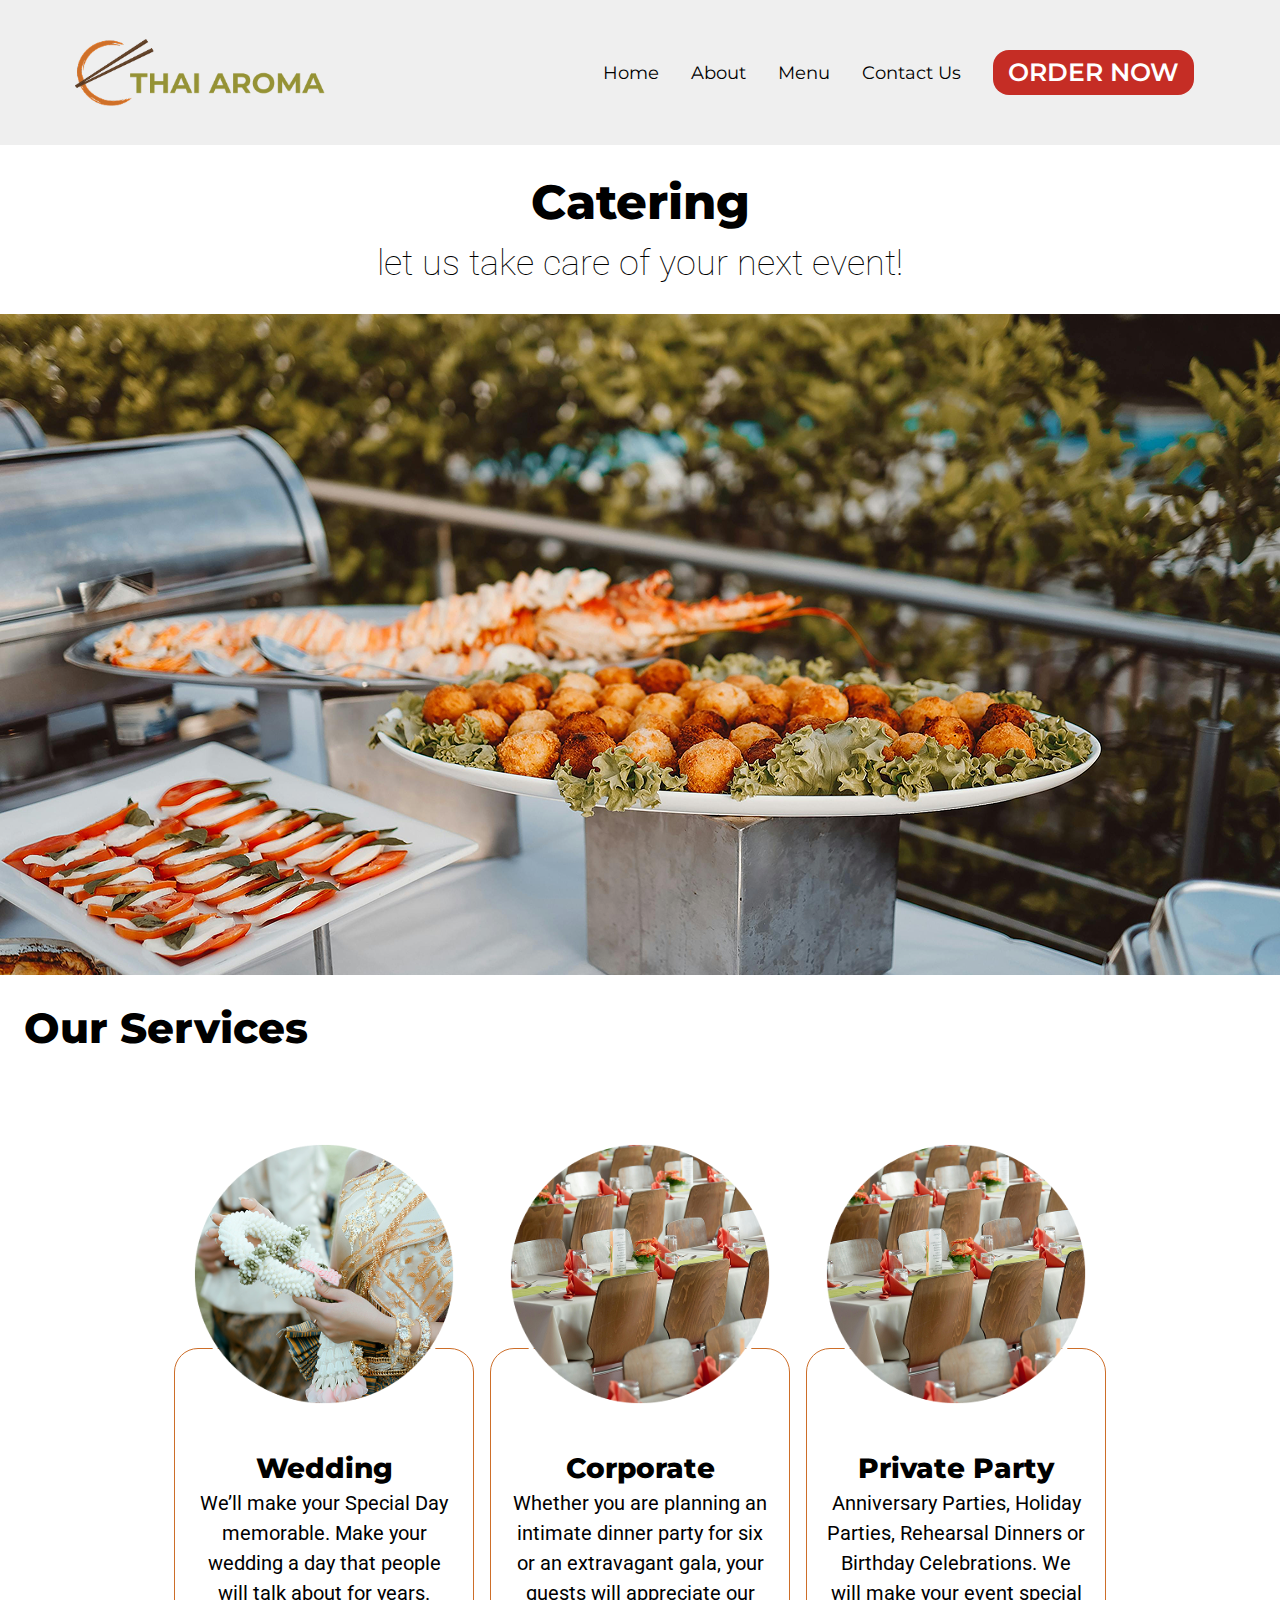
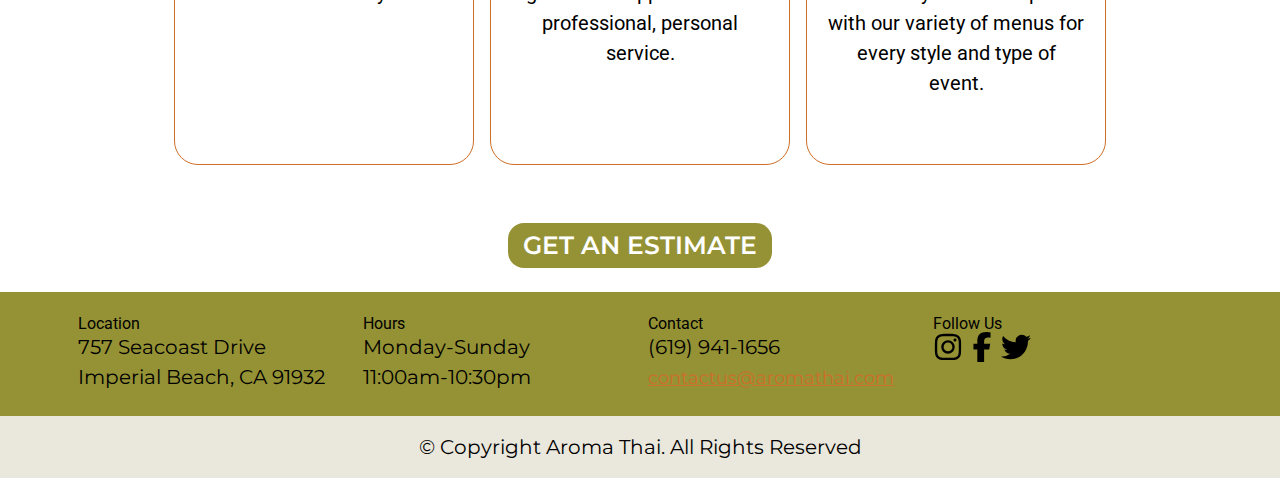
<file: catering.html>
<!DOCTYPE html>
<html lang="en">
<head>
    <meta charset="UTF-8">
    <meta name="viewport" content="width=device-width, initial-scale=1.0">
    <title>Aroma Thai | Catering</title>

    <!-- Google Fonts -->
    <link rel="preconnect" href="https://fonts.googleapis.com">
    <link rel="preconnect" href="https://fonts.gstatic.com" crossorigin>
    <link 
        href="https://fonts.googleapis.com/css2?family=Montserrat:ital,wght@0,100..900;1,100..900&family=Roboto:ital,wght@0,100..900;1,100..900&display=swap" 
        rel="stylesheet">

    <!-- Fontawesome -->
    <link rel="stylesheet" href="https://cdnjs.cloudflare.com/ajax/libs/font-awesome/6.5.0/css/all.min.css">

    <!-- Reset styles-->
    <link rel="stylesheet" href="assets/css/reset.css">

    <!-- Global styles -->
    <link rel="stylesheet" href="assets/css/global.css">

    <!-- Bootstrap Grid -->
     <link rel="stylesheet" href="assets/css/bootstrap-grid.css">

    <!-- Custom Styles -->
    <link rel="stylesheet" href="assets/css/catering.css">

</head>
<body>

    <header>
        <div class="container">
            <a href="index.html"><img src="/assets/images/Logo.png" alt="logo"></a>
            <input type="checkbox" class="navToggler" id="navToggler">
            <label for="navToggler" class="navTogglerMenu">
                <i class="fa-solid fa-bars menuOpen"></i>
                <i class="fa-solid fa-xmark menuClose"></i>
            </label>
            <nav>
                <ul>
                    <li><a href="index.html">Home</a></li>
                    <li><a href="about.html">About</a></li>
                    <li><a href="menu.html">Menu</a></li>
                    <li><a href="contact.html">Contact Us</a></li>
                    <li><a href="contact.html" class="button button-red">Order Now</a></li>
                </ul>
            </nav>
        </div>
    </header>


    <section class="menu text-center">
        <div class="menu-header">
            <h1>Catering</h1>
            <p class="display">let us take care of your next event!</p>
        </div>
    </section>
    <section>
        <div class="aboutus">
            <img src="/assets/images/cateringimage.png">
          </div>
          </section>
    <section class="the-services">
        <h2>Our Services</h2>
        <div class="service-explore">
            <div class="service-card">
                <div class="service-image">
                  <img src="/assets/images/services/wedding-1.png" alt="Wedding">
                </div>
                <div class="servicename">
                  <h3>Wedding</h3>
                  <p>We’ll make your Special Day memorable. Make your wedding a day that people will talk about for years.</p>
                </div>
              </div>  
              <div class="service-card">
                <div class="service-image">
                  <img src="/assets/images/services/wedding.png" alt="Corporate">
                </div>
                <div class="servicename">
                  <h3>Corporate</h3>
                  <p>Whether you are planning an intimate dinner party for six or an extravagant gala, your guests will appreciate our professional, personal service.</p>
                </div>
              </div>  
              <div class="service-card">
                <div class="service-image">
                  <img src="/assets/images/services/wedding.png" alt="Private Party">
                </div>
                <div class="servicename">
                  <h3>Private Party</h3>
                  <p>Anniversary Parties, Holiday Parties, Rehearsal Dinners or Birthday Celebrations. We will make your event special with our variety of menus for every style and type of event.</p>
                </div>
              </div> 
        </div>
        <div class="estimate">
            <a href="/contact.html" class="button button-green">get an estimate</a>
        </div>
    </section>
</body>
<section class="footer">
    <div class="footer-info-box">
        <div class="container">
           <div class="footer-block">
               <h4>Location</h4>
               <p>757 Seacoast Drive <br>
                   Imperial Beach, CA 91932
               </p>
           </div>
           <div class="footer-block">
               <h4>Hours</h4>
               <p>Monday-Sunday <br>
                   11:00am-10:30pm
               </p>
           </div>
           <div class="footer-block">
               <h4>Contact</h4>
               <p>
                   (619) 941-1656 <br>
                   <a class='email-link' href="contactus@aromathai.com">contactus@aromathai.com</a>
               </p>
           </div> 
           <div class="footer-block">
               <h4>Follow Us</h4>
               <div>
                   <a href="https://instagram.com"><img class='socials' src="assets/images/instagram-brands.svg"></a>
                   <a href="https://facebook.com"><img class='socials' src="assets/images/facebook-f-brands-solid.svg"></a>
                   <a href="https://twitter.com"><img class='socials' src="assets/images/twitter-brands.svg"></a>
               </div>
            </div>   
       </div>
   </div>
   <div class="footer-copyright text-center">
       <p>&copy; Copyright Aroma Thai. All Rights Reserved</p>
   </div>

</section>
</file>
<file: assets/css/global.css>
:root {
  /* Colors */
  --green-lime: #959235;
  --red-tomato: #C52D25;
  --orange-spicy: #CD6E29;
  --brown-utils: #54351F;
  --white-cream: #EAE7DC;
  --white: #fff;
  --black: #000;

  /* Font */
  --font-family-base: "Roboto", sans-serif;
  --font-family-heading: "Montserrat", sans-serif;

  --font-size-lg: 24px;
  --font-size-base: 20px;
  --font-size-sm: 16px;

  --font-weight-light: 100;
  --font-weight-base: 400;
  --font-weight-semibold: 600;
  --font-weight-bold: 800;

  --line-height-base: 1.5; 
  --line-height-heading: 1.4;


  /* Headings */
  --font-size-h1: 48px;
  --font-size-h2: 42px;
  --font-size-h3: 28px;
  --display: 36px;


  /* Spacing */
  --spacing-xs: 4px;
  --spacing-sm: 8px;
  --spacing-md: 16px;
  --spacing-lg: 24px;
  --spacing-xl: 32px;

  /* Border radius */
  --corner-radius: 16px;

  /* Shadow */
  --box-shadow: 0 2px 4px rgba(0, 0, 0, 0.1);
}



/* Global Styles */
body {
  color: var(--black);
  font-family: var(--font-family-base);
  font-optical-sizing: auto;
  font-weight: var(--font-weight-base);
  font-style: normal;
  font-variation-settings:
    "wdth" 100;
}

h1, h2, h3 {
  font-family: var(--font-family-heading);
  font-weight: var(--font-weight-bold);
  line-height: var(--line-height-heading);
}

h1 {font-size: var(--font-size-h1);}
h2 {font-size: var(--font-size-h2);}
h3 {font-size: var(--font-size-h3);}

.display {
  font-size: var(--display);
  font-weight: var(--font-weight-light);
}

a {
  font-size: 18px;
}

a, a:visited {
  color: var(--orange-spicy);
  text-decoration: underline;
}

a:Hover {
  opacity: 80%;
}

p {
  font-family: var(--font-family-base);
  font-size: var(--font-size-base);
  line-height: var(--line-height-base);
}

img {
  display: block;
  width: 100%;
}


/* buttons */
.button {
  display: inline-block;
  padding: 10px 15px;
  font-family: var(--font-family-heading);
  font-size: 25px;
  font-weight: var(--font-weight-semibold);
  color: var(--white);
  border: none;
  text-transform: uppercase;
  text-decoration: none;
  border-radius: var(--corner-radius);
  cursor: pointer;
}

.button:visited {color: var(--white);}

.button-red {background-color: var(--red-tomato);}
.button-green {background-color: var(--green-lime);}
.button-orange {background-color: var(--orange-spicy)}

/**Header**/
header {
  font-family: var(--font-family-heading);
  background-color: #efefef;
  padding: 20px;
}
header img {
  max-width: 250px;
  padding: 5px;
}
header a,
header a:visited {
  text-decoration: none;
  color: var(--black);
}
header a:hover,
header a.active {
  color: #CD6E29;
}
header .container {
  padding: 10px;
  display: flex;
  align-items: center;
  justify-content: flex-end;
}
header .container > a:first-child {
  width: 250px;
  margin-right: auto;
}
header ul {
  list-style-type: none;
  display: flex;
  align-items: center;
  margin: 0;
}
/* .button {
  background-color: #C52D25;
  border-radius: 10px;
  padding: 5px 10px;
  color: #fff;
  text-transform: uppercase;
}
.button:hover {
  background-color: #fff;
} */
nav li {
  margin: 0 1em;
  position: relative;
  padding-bottom: 20px;
  padding-top: 20px;
}
.navToggler,
.navTogglerMenu {
display: none;
padding: 20px;
}

/** Footer **/
.footer-info-box {
  background-color: var(--green-lime);
  margin-top: var(--spacing-sm);

}

.footer-info-box .container {
  /* padding: 20px; */
  padding: var(--spacing-md);
  display: flex;
  flex-direction: row;
  /* color: var(--white-cream); */
}

.footer-block {
  width: 33%;
  padding: var(--spacing-sm);
}

.footer-block h3 {
  font-weight: var(--font-weight-semibold);
}
.footer-block p {
  font-family: var(--font-family-heading);
}

.footer-block p:nth-child(3) {
  background-color: blue;
}

.socials {
  width: 30px;
  height: 30px;
  display: inline;
}

.footer-copyright {
  padding: var(--spacing-md);
  font-family: var(--font-family-heading);
  background-color: var(--white-cream);
}

.footer-copyright p {
  font-family: var(--font-family-heading);
}
/* 
--font-family-base: "Roboto", sans-serif;
--font-family-heading: "Montserrat", sans-serif; */

/**Mobile Styles**/
@media only screen and (max-width: 767px) {
  header .container {
      flex-wrap: wrap;
      position: relative;
  }
  header img {
      width: 200px;
  }
  header nav {
      position: absolute;
      width: 100%;
      top: 90px;
      left: 0;
      display: none;
  }
  header nav ul {
      flex-direction: column;
      align-items: center;
      justify-content: center;
      width: 100vw;
      background-color: #efefef;
      padding: 0;
      border-top: 1px solid #fff;
  }
  header nav li {
      width: 100%;
      text-align: center;
      border-bottom: 1px solid #fff;
      padding: 0;
      margin: 0;
  }
  header a {
      display: inline-block;
      width: 100%;
      padding: 10px 0;
  }
  header nav li:last-child {
      border-bottom: none;
      padding: 0;
  }
  header .button {
      width: 100%;
      border-radius: 0;
      display: block;
      padding: 10px;
  }
  .navToggler:checked ~ nav {
      display: block;
  }
  .navToggler,
.navTogglerMenu {
  display: block;
}


  /** Footer Mobile */
  .footer-info-box .container {
    flex-direction: column;
    text-align: center;
  }

  .footer-block {
    width: 100%;
    margin: var(--spacing-sm) 0;
  }

}
  /* Hide the checkbox */
.navToggler {
  display: none;
}

/* Default: show hamburger, hide close icon */
.navTogglerMenu .menuOpen {
  display: inline-block;
}
.navTogglerMenu .menuClose {
  display: none;
}

/* When checkbox is checked: hide hamburger, show close */
.navToggler:checked + .navTogglerMenu .menuOpen {
  display: none;
}
.navToggler:checked + .navTogglerMenu .menuClose {
  display: inline-block;
}




/* Utilities */

.absolute {
  position: absolute;
}

.relative {
  position: relative;
}

.d-flex {
  display: flex;
}

.w-100 {
  width: 100%;
}

.overflow-hidden {
  overflow: hidden;
}

.d-block {
  display: block;
}

.d-none {
  display: none;
}

.text-center {
  text-align: center;
}

.text-start {
  text-align: left;
}

.text-end {
  text-align: right;
}

.text-white {
  color: var(--white);
}

.text-red {
  color: var(--red-tomato);
}

.fs-sm {font-size: var(--font-size-sm);}
.fs-base {font-size: var(--font-size-base);}
.fs-lg {font-size: var(--font-size-lg);}

.fw-light {
  font-weight: var(--font-weight-light);
}  
.fw-base {
  font-weight: var(--font-weight-base);
}
.fw-semibold {
  font-weight: var(--font-weight-semibold);
}
.fw-bold {
  font-weight: var(--font-weight-bold);
}

.sr-only {
  position: absolute;
  width: 1px;
  height: 1px;
  padding: 0;
  margin: -1px;
  overflow: hidden;
  clip: rect(0, 0, 0, 0);
  white-space: nowrap;
  border: 0;
}
/* Utilities ends */




/* Cards */
.card img {
  margin-bottom: var(--spacing-md);
  border-radius: var(--spacing-sm);
}

/* Within reviews-card multiple selctors in used */
.reviews-card {
  padding: var(--spacing-md) var(--spacing-lg);
  border-radius: var(--spacing-lg);
  border: 1px solid var(--orange-spicy);
  align-items: flex-start;
}

.reviews-card .rate {
  margin-top: var(--spacing-md);
  margin-bottom: var(--spacing-sm);
}

.reviews-card .rate i { /* all stars (icons) inside .rate */
  color: var(--orange-spicy);
}

.reviews-card .rate + div p { /*  first <div> that comes after .rate then all <p> children */
  font-size: var(--font-size-lg);
}

.reviews-card .rate ~ div {/* all <div>s after .rate, including .review and .customer */
  padding: 5px;
}

.reviews-card .review p:first-child {/* first paragraph inside .review */
  font-weight: 500;
}

.reviews-card .review p:last-child {/* last paragraph inside .review */
  font-size: var(--font-size-base);
}

.reviews-card .customer img {
  width: 40px;
  margin-right: var(--spacing-sm);
}
/* Card Ends */

/* Badges */
.badge {
  margin-top: var(--spacing-sm);
  display: inline-block;
  padding: 10px var(--spacing-md);
  background-color: var(--white-cream);
  color: var(--black);
  border-radius: 5px;
  font-size: var(--font-size-sm);
  font-weight: var(--font-weight-semibold);
  text-transform: capitalize;
}
</file>
<file: assets/css/catering.css>
.menu-header {
    padding: var(--spacing-lg);
}
/* Meet our Team styling*/
.the-services h2 {
    padding: var(--spacing-lg);
}
.service-explore {
    margin: 50px auto;
    display: flex;
    flex-direction: row;
    align-items: flex-start;
    justify-content: center; 
    flex-wrap: wrap;
    max-width: 1200px;
  }
  .service-card {
    width: 300px;
    text-align: center;
    padding: var(--spacing-sm);
    position: relative;
  }
  
  .service-image {
    display: flex;
    justify-content: center;
    position: relative;
    z-index: 1;
    margin-bottom: -60px; 
  }
  
  .service-image img {
    width: 260px;
    height: 260px;
    border-radius: 50%;
    object-fit: cover;
    border: 4px solid white;
  }
  
  .servicename {
    height: 275px;
    padding: 100px 20px 40px; 
    background-color: #fff;
    border: 1px solid var(--orange-spicy);
    border-radius: var(--spacing-lg);
    display: flex;
    flex-direction: column;
    justify-content: flex-start;
    align-items: center;
    z-index: 0;
    position: relative;
  }
.employeename p {
    font-size: 18px;
    font-style: italic;
}
.estimate {
    text-align: center;
    margin: var(--spacing-lg)
  }

@media (max-width: 768px) {
    .meet-the-team {
      flex-direction: column;
      align-items: center;
    }
  }
</file>
